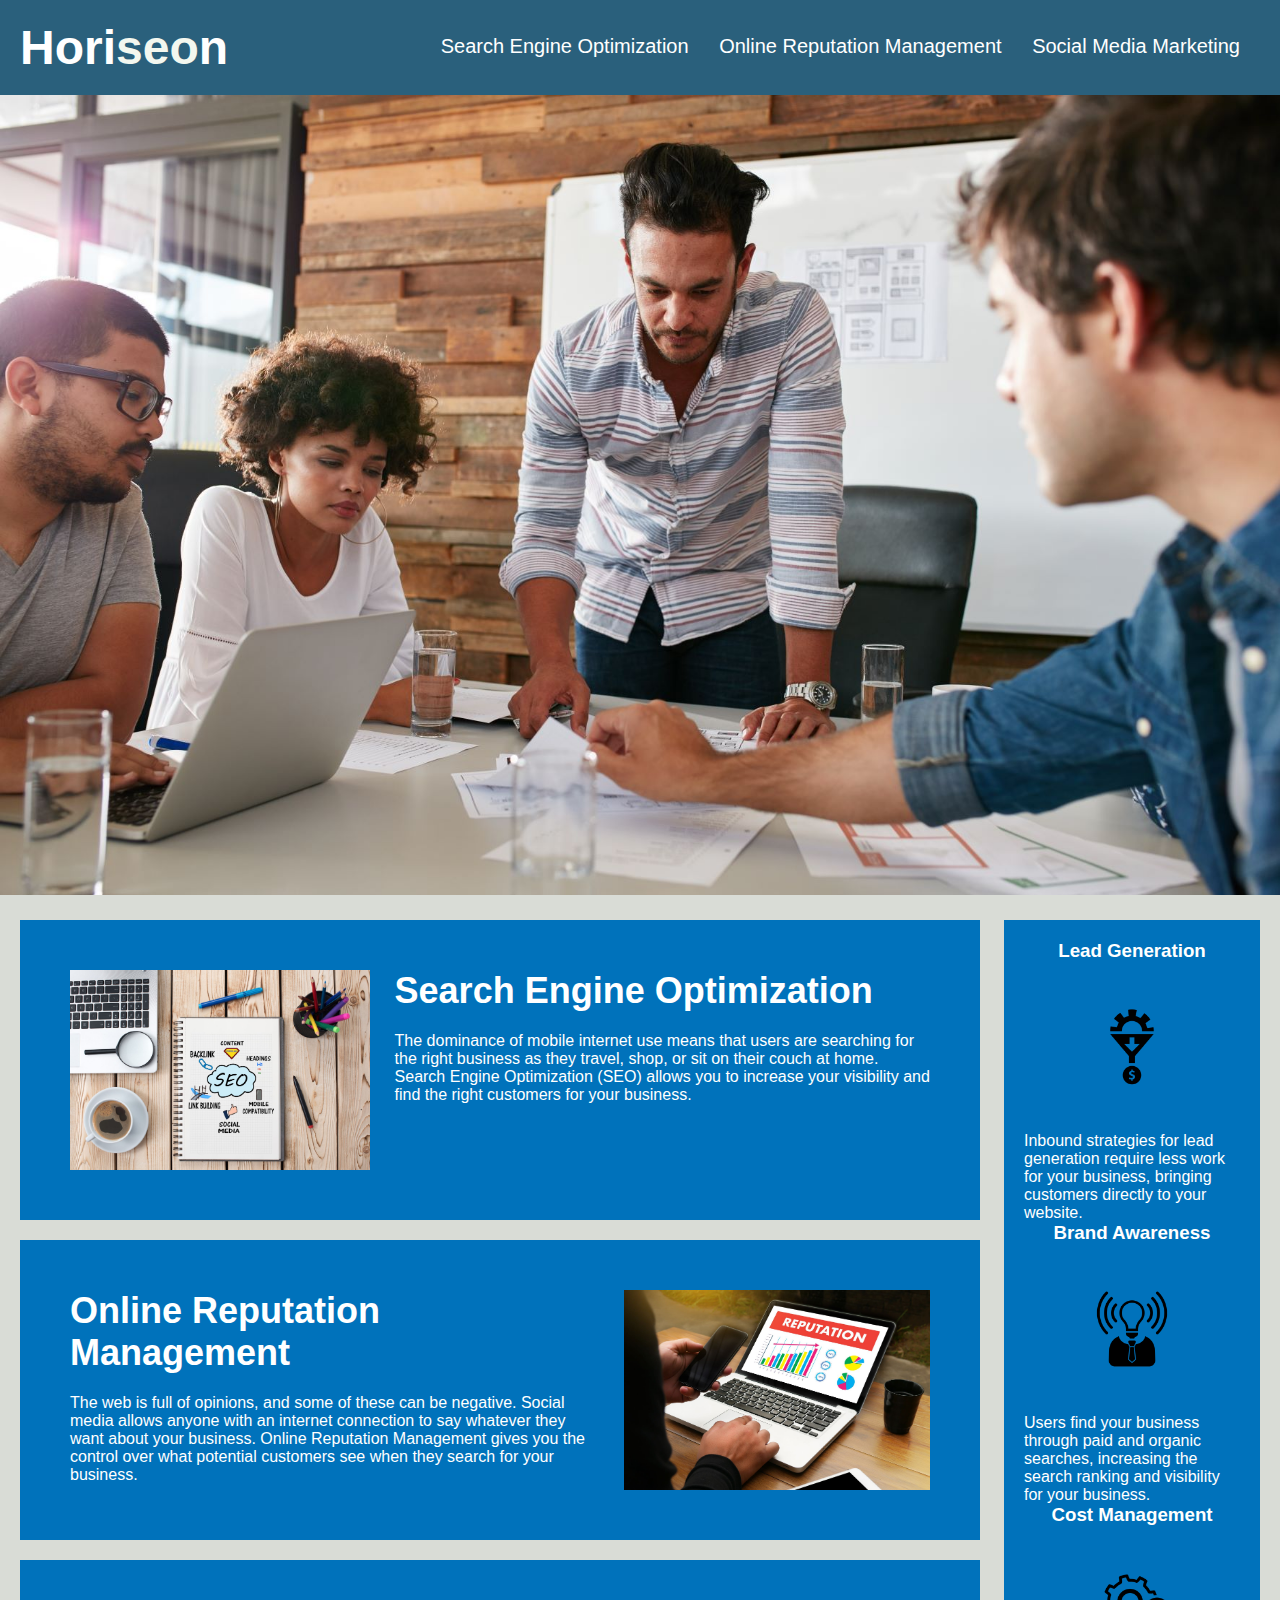
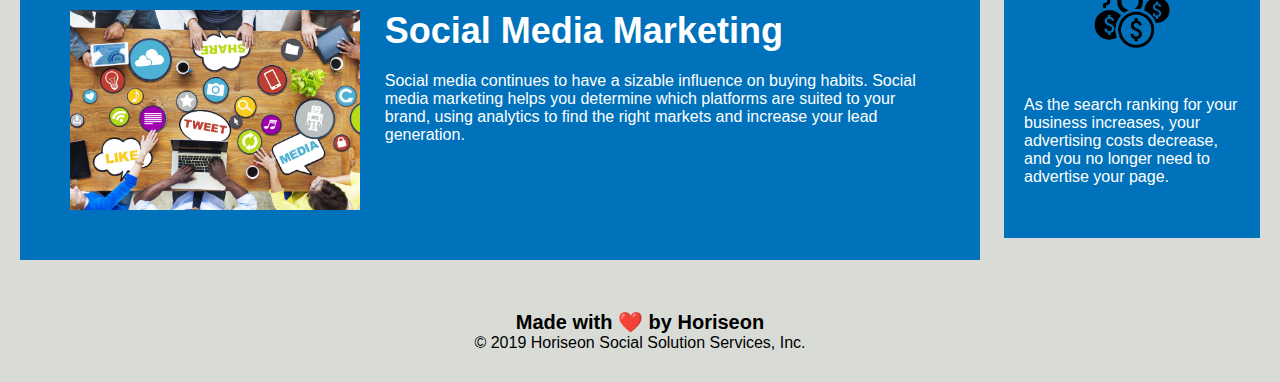
<file: index.html>
<!DOCTYPE html>
<html lang="en-gb">

<head>
    <meta charset="UTF-8">
    <meta http-equiv="X-UA-Compatible" content="IE=edge">
    <meta name="viewport" content="width=device-width, initial-scale=1.0">
    <link rel="stylesheet" href="./assets/css/style.css">
    <title>Sicial Solution Services</title>
    <meta name="description" content="Search engine optimizer, online reputation management, social media marketing,">

    
</head>

<body>
    <header>
        <h1>Hori<span class="seo">seo</span>n</h1>
        <nav>
            <ul>
                <li>
                    <a href="#search-engine-optimization">Search Engine Optimization</a>
                </li>
                <li>
                    <a href="#online-reputation-management">Online Reputation Management</a>
                </li>
                <li>
                    <a href="#social-media-marketing">Social Media Marketing</a>
                </li>
            </ul>
        </nav>
    </header>
    <div class="hero"></div>
    <main>
        <section id="search-engine-optimization">
            <img src="./assets/images/search-engine-optimization.WebP" alt="search engine optimization" class="float-left" />
            <h2>Search Engine Optimization</h2>
            <p>
                The dominance of mobile internet use means that users are searching for the right business as they travel, shop, or sit on their couch at home. Search Engine Optimization (SEO) allows you to increase your visibility and find the right customers for your business.
            </p>
        </section>
        <section id="online-reputation-management">
            <img src="./assets/images/online-reputation-management.WebP" alt="online reputation management" class="float-right" />
            <h2>Online Reputation Management</h2>
            <p>
                The web is full of opinions, and some of these can be negative. Social media allows anyone with an internet connection to say whatever they want about your business. Online Reputation Management gives you the control over what potential customers see when they search for your business.
            </p>
        </section>
        <section id="social-media-marketing">
            <img src="./assets/images/social-media-marketing.WebP" alt="social media marketing" class="float-left" />
            <h2>Social Media Marketing</h2>
            <p>
                Social media continues to have a sizable influence on buying habits. Social media marketing helps you determine which platforms are suited to your brand, using analytics to find the right markets and increase your lead generation.
            </p>
        </section>
    </main>
    <aside>
        <article>
            <h3>Lead Generation</h3>
            <img src="./assets/images/lead-generation.png" alt="Lead generation" />
            <p>
                Inbound strategies for lead generation require less work for your business, bringing customers directly to your website.
            </p>
        </div>
        <article>
            <h3>Brand Awareness</h3>
            <img src="./assets/images/brand-awareness.png" alt="brand awareness" />
            <p>
                Users find your business through paid and organic searches, increasing the search ranking and visibility for your business.
            </p>
        </div>
        <article>
            <h3>Cost Management</h3>
            <img src="./assets/images/cost-management.png" alt="cost management"></img>
            <p>
                As the search ranking for your business increases, your advertising costs decrease, and you no longer need to advertise your page.
            </p>
        </div>
    </aside>
    <footer>
        <h4>Made with ❤️️ by Horiseon</h4>
        <p>
            &copy; 2019 Horiseon Social Solution Services, Inc.
        </p>
    </footer>
</body>

</html>
</file>
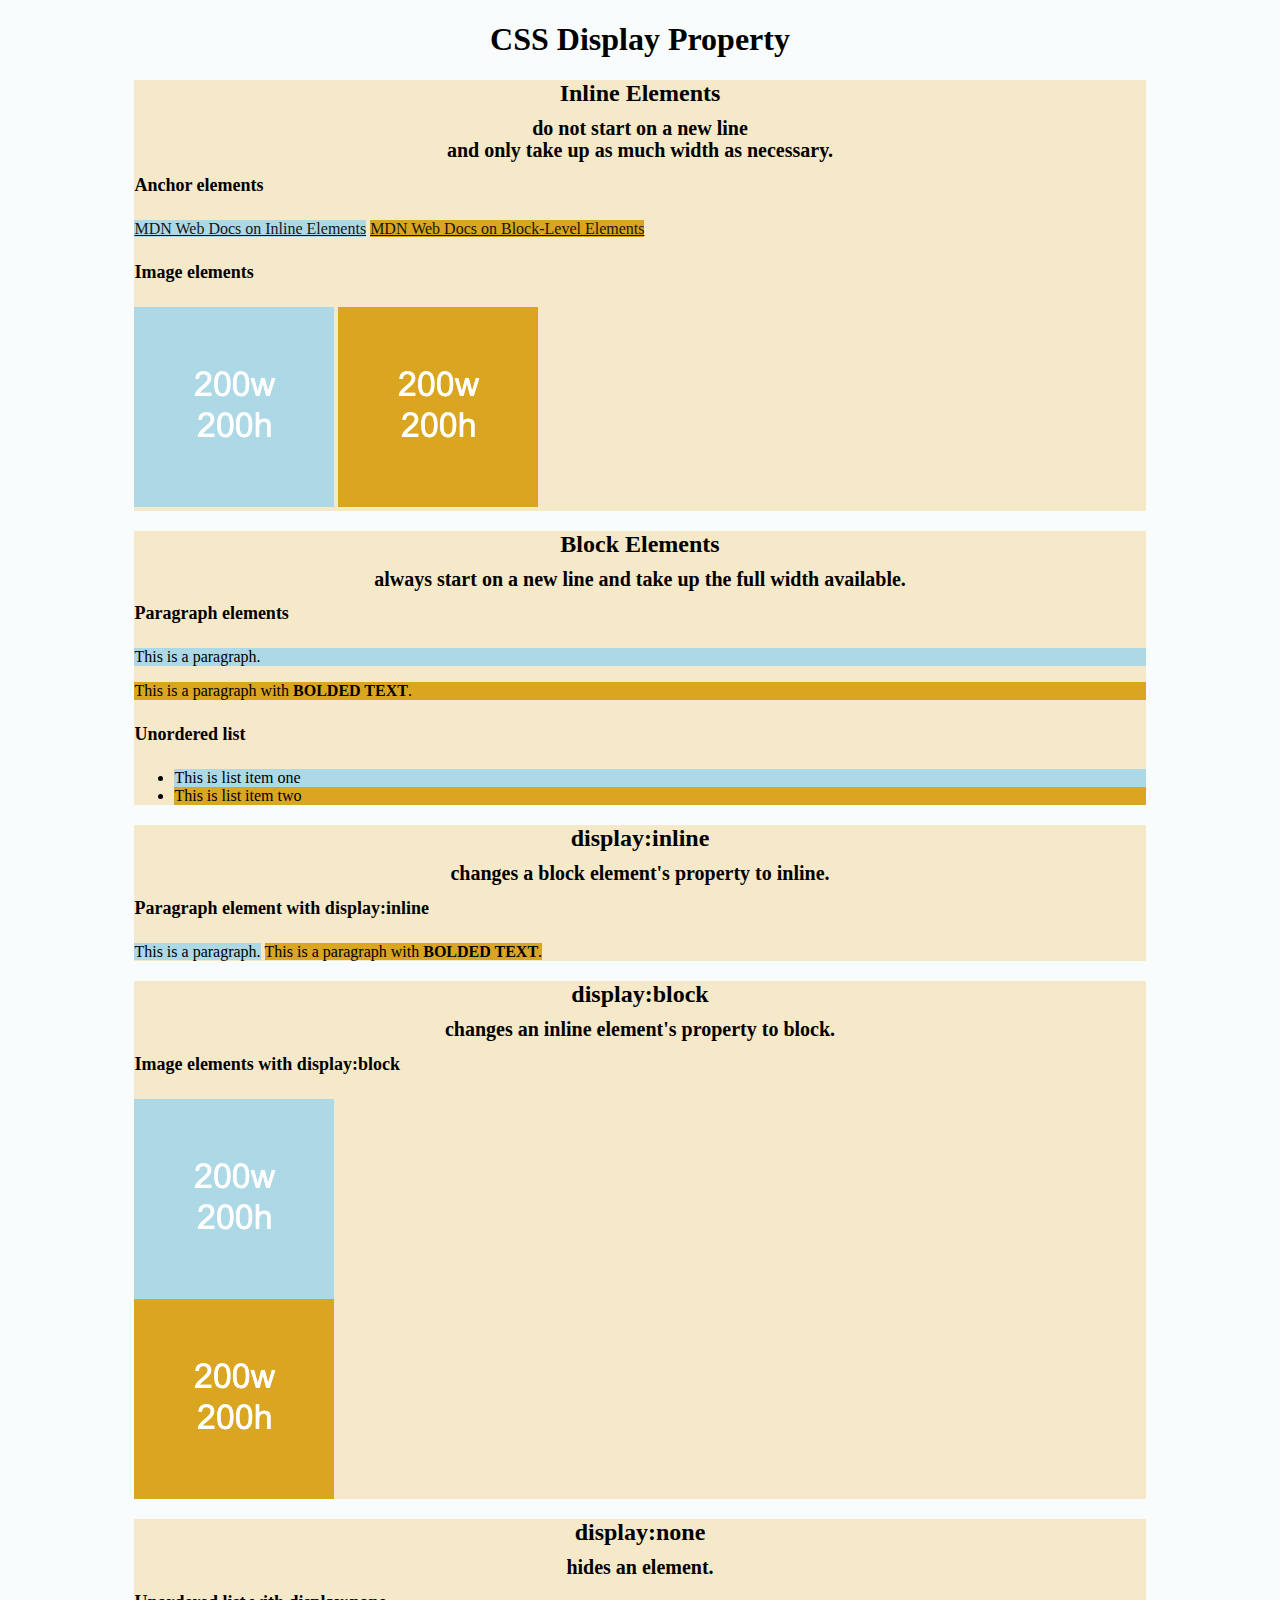
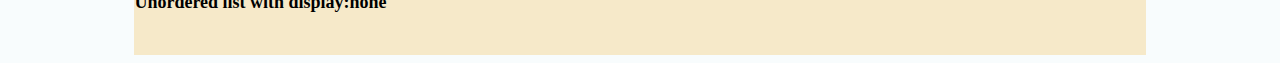
<file: week-1/03-css-layout-box-model-lesson/02-Ins-HTML-display/index.html>
<!DOCTYPE html>
<html lang="en-GB">

  <head>
    <meta charset="UTF-8">
    <title>HTML Display</title>
    <link rel="stylesheet" href="./assets/css/style.css">
  </head>

  <body>
    <header>
      <!-- Headers -->
      <h1>CSS Display Property</h1>
    </header>

    <section>
      <h2>Inline Elements</h2>
      <h3>do not start on a new line</h3>
      <h3>and only take up as much width as necessary.</h3>
      <!--Anchor elements <a> are inline elements-->
      <h4>Anchor elements</h4>
      <a class="first-element" href="https://developer.mozilla.org/en-US/docs/Web/HTML/Inline_elements">MDN Web Docs on Inline Elements</a>
      <a class="second-element" href="https://developer.mozilla.org/en-US/docs/Web/HTML/Block-level_elements">MDN Web Docs on Block-Level Elements</a>
      <!--Images <img> are inline elements-->
      <h4>Image elements</h4>
      <img class="first-element" src="./assets/images/image-1.png" alt="box with text reading 200w 200h"/>
      <img class="second-element" src="./assets/images/image-2.png" alt="box with text reading 200w 200h"/>
    </section>

    <section>
      <h2>Block Elements</h2>
      <h3>always start on a new line and take up the full width available.</h3>
      <!--Paragraph <p> elements are block elements-->
      <h4>Paragraph elements</h4>
      <p class="first-element">This is a paragraph.</p>
      <p class="second-element">This is a paragraph with <strong>BOLDED TEXT</strong>.</p>
       <!--Unordered lists are block elements-->
      <h4>Unordered list</h4>
      <ul>
        <li class="first-element" >This is list item one</li>
        <li class="second-element" >This is list item two</li>
      </ul>
    </section>

    <section>
      <h2>display:inline</h2>
      <h3>changes a block element's property to inline.</h3>
      <h4>Paragraph element with display:inline</h4>
      <p class="first-element display-inline">This is a paragraph.</p>
      <p class="second-element display-inline">This is a paragraph with <strong>BOLDED TEXT</strong>.</p>
    </section>

    <section>
      <h2>display:block</h2>
      <h3>changes an inline element's property to block.</h3>
      <h4>Image elements with display:block</h4>
      <img class="first-element display-block" src="./assets/images/image-1.png" alt="box with height and width text"/>
      <img class="second-element display-block" src="./assets/images/image-2.png" alt="box with height and width text"/>  
    </section>

    <section>
      <h2>display:none</h2>
      <h3>hides an element.</h3>
      <h4>Unordered list with display:none</h4>
      <ul class="display-none">
        <li>This is list item one</li>
        <li>This is list item two</li>
      </ul>
      <br>
    </section>

  </body>

</html>
</file>
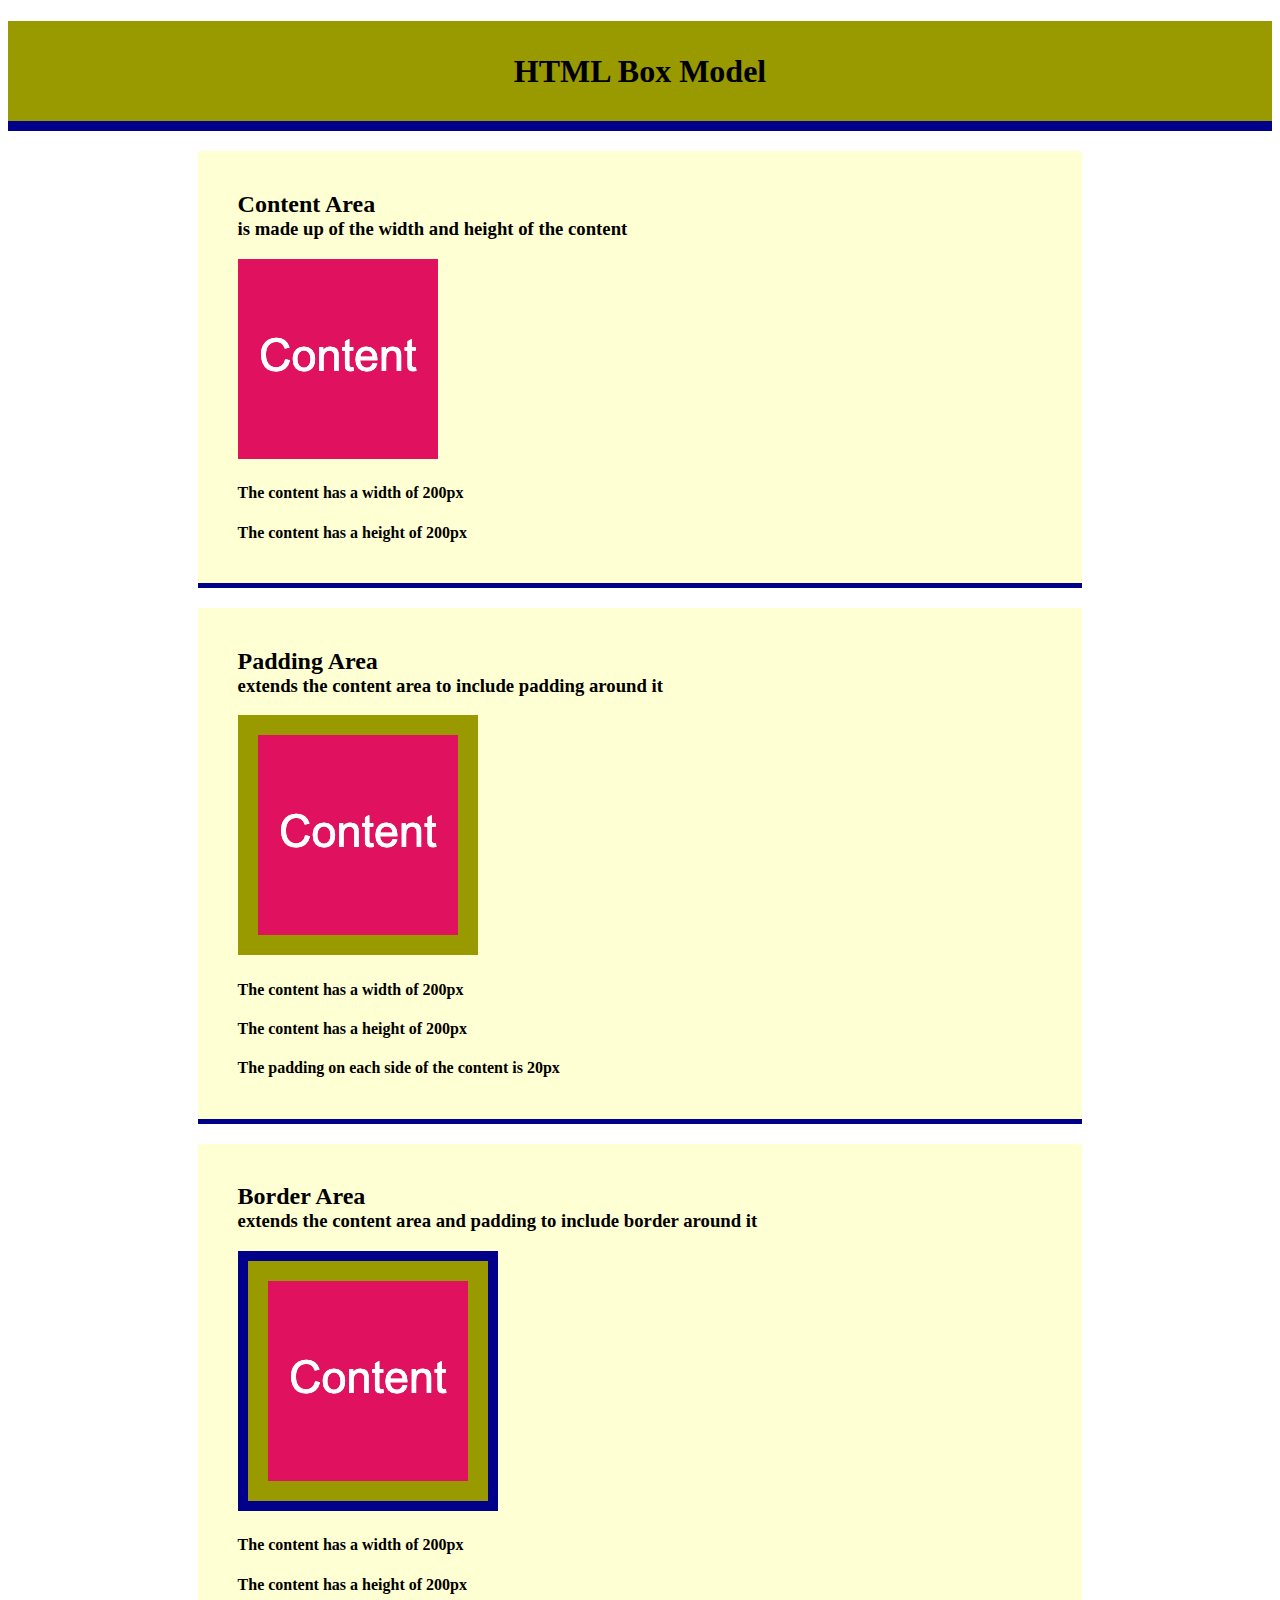
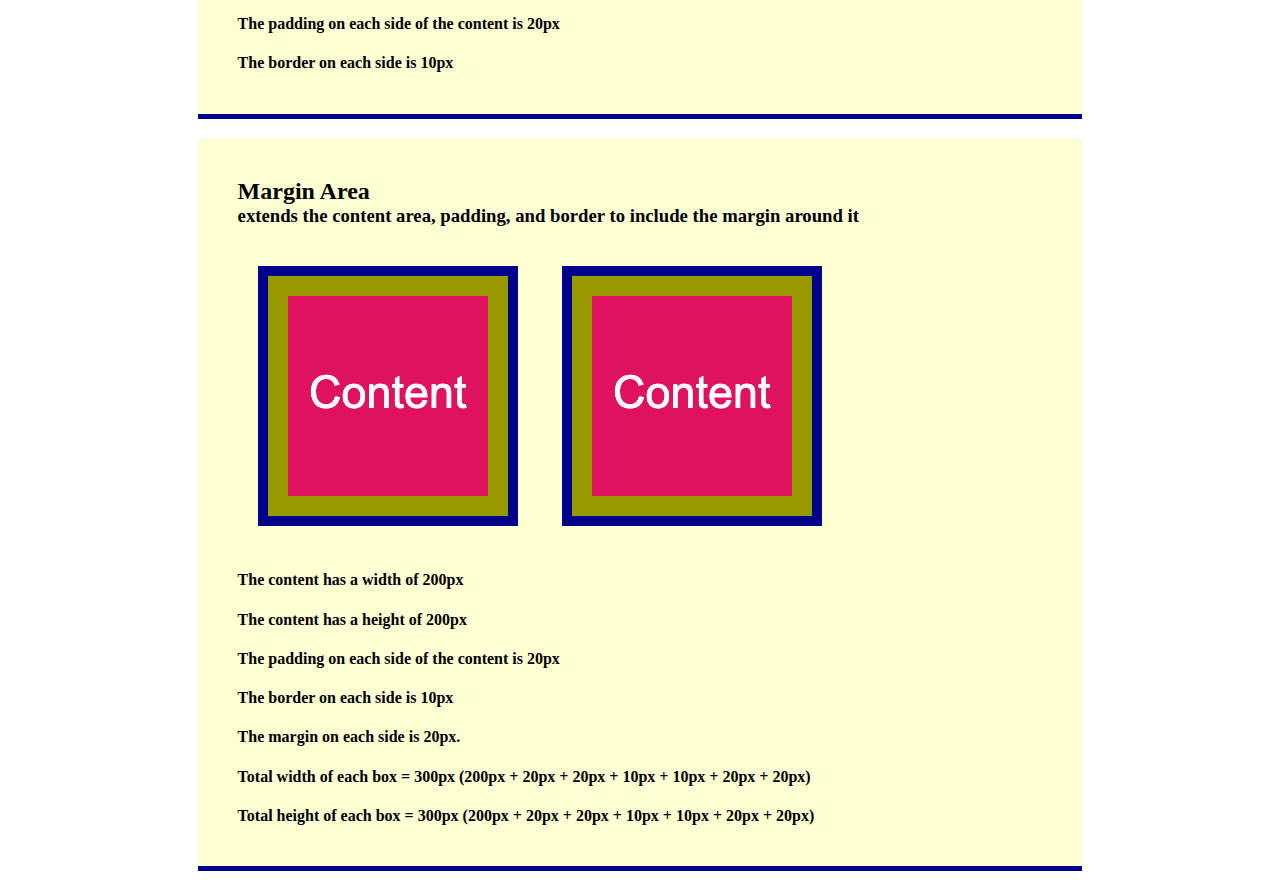
<file: week-1/03-css-layout-box-model-lesson/04-Ins-CSS-box-model/index.html>
<!DOCTYPE html>
<html lang="en-GB">

  <head>
    <meta charset="UTF-8">
    <title>CSS Box Model</title>
    <link rel="stylesheet" href="./assets/css/style.css">
  </head>

  <body>
    <header>
      <h1>HTML Box Model</h1>
    </header>
    
    <section>
      <div class="example-box">
        <h2>Content Area</h2>
        <h3>is made up of the width and height of the content</h3>
        <img src="./assets/images/image-1.png" alt="box with number 1"/>
        <h4>The content has a width of 200px</h4>
        <h4>The content has a height of 200px</h4>
      </div>
    </section>

    <section>
      <div class="example-box">
        <h2>Padding Area</h2>
        <h3>extends the content area to include padding around it</h3>
        <img class="image-padding" src="./assets/images/image-1.png" alt="box with number 1"/>
        <h4>The content has a width of 200px</h4>
        <h4>The content has a height of 200px</h4>
        <h4>The padding on each side of the content is 20px</h4>
      </div>
    </section>

    <section>
      <div class="example-box">
        <h2>Border Area</h2>
        <h3>extends the content area and padding to include border around it</h3>
        <img class="image-padding image-border" src="./assets/images/image-1.png" alt="box with number 1"/>
        <h4>The content has a width of 200px</h4>
        <h4>The content has a height of 200px</h4>
        <h4>The padding on each side of the content is 20px</h4>
        <h4>The border on each side is 10px</h4>
      </div>
    </section>

    <section>
      <div class="example-box">
        <h2>Margin Area</h2>
        <h3>extends the content area, padding, and border to include the margin around it</h3>
        <img class="image-padding image-border image-margin" src="./assets/images/image-1.png" alt="box with number 1"/>
        <img class="image-padding image-border image-margin" src="./assets/images/image-1.png" alt="box with number 1"/>
        <h4>The content has a width of 200px</h4>
        <h4>The content has a height of 200px</h4>
        <h4>The padding on each side of the content is 20px</h4>
        <h4>The border on each side is 10px</h4>
        <h4>The margin on each side is 20px.</h4>
        <h4>Total width of each box = 300px (200px + 20px + 20px + 10px + 10px + 20px + 20px)</h4>
        <h4>Total height of each box = 300px (200px + 20px + 20px + 10px + 10px + 20px + 20px)</h4>
      </div>
    </section>
      
  </body>

</html>
</file>
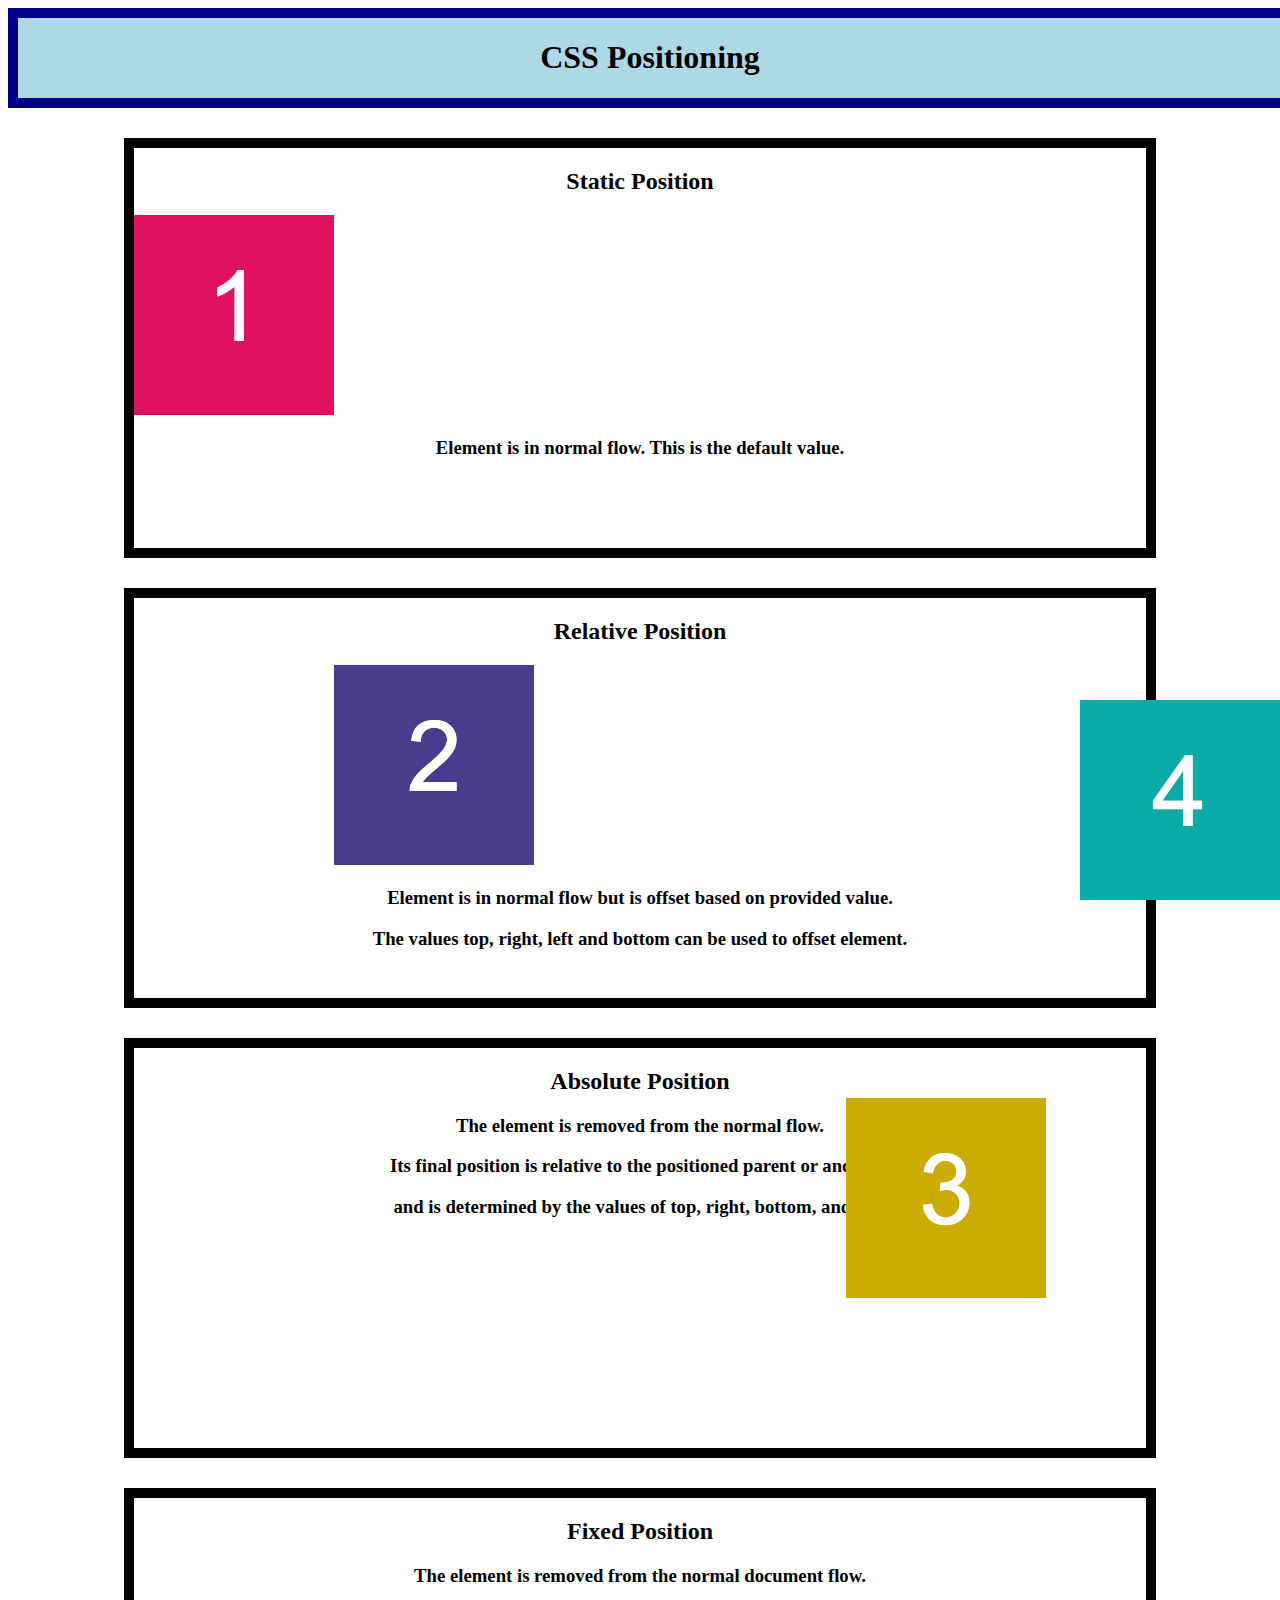
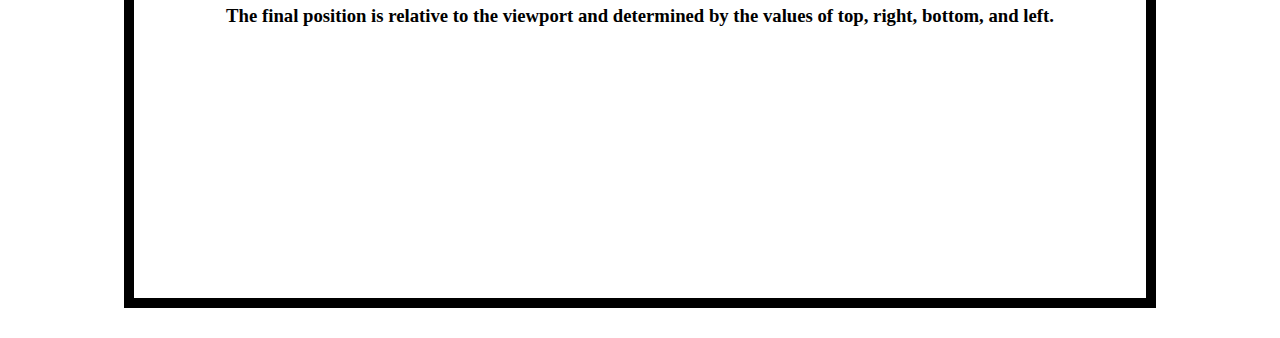
<file: week-1/03-css-layout-box-model-lesson/06-Ins-CSS-positioning/index.html>
<!DOCTYPE html>
<html lang="en-GB">
  <head>
    <meta charset="UTF-8">
    <meta name="viewport" content="width=device-width, initial-scale=1.0">
    <link rel="stylesheet" href="./assets/css/style.css">
    <title>CSS Positioning</title>
  </head>

  <body>
    <header>
      <h1>CSS Positioning</h1>
    </header>

    <section>
      <h2>Static Position</h2>
      <img src="./assets/images/image-1.png" alt="box with number 1"/>
      <h3>Element is in normal flow. This is the default value.</h3>
    </section>

    <section>
      <h2>Relative Position</h2>
      <img id="relative-box" src="./assets/images/image-2.png" alt="box with number 2"/>
      <h3>Element is in normal flow but is offset based on provided value.</h3>
      <h3>The values top, right, left and bottom can be used to offset element.</h3>
    </section>

    <section id="absolute-section">
      <h2>Absolute Position</h2>
      <img id="absolute-box" src="./assets/images/image-3.png" alt="box with number 3"/>
      <h3>The element is removed from the normal flow.</h3>
      <h3>Its final position is relative to the positioned parent or ancestor</h3>
      <h3>and is determined by the values of top, right, bottom, and left.</h3>
    </section>

    <section>
      <h2>Fixed Position</h2>
      <img id="fixed-box" src="./assets/images/image-4.png" alt="box with number 4">
      <h3>The element is removed from the normal document flow.</h3>
      <h3>The final position is relative to the viewport and determined by the values of top, right, bottom, and left. </h3>
    </section>
  </body>

</html>
</file>
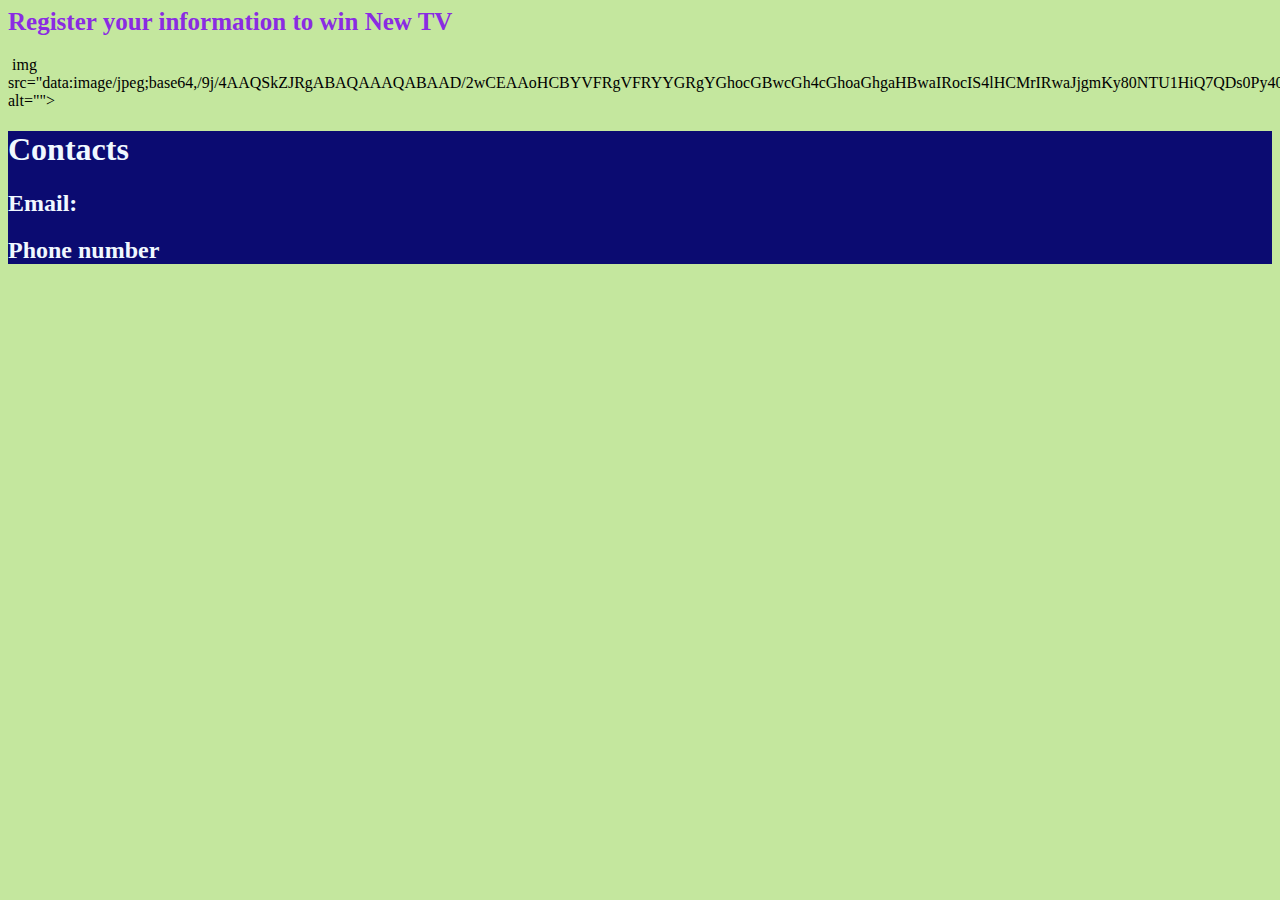
<file: week-1/03-css-layout-box-model-lesson/08-Stu-Project-Landing-Page/index.html>
<!DOCTYPE html>
<html lang="en">

<head>
    <meta charset="UTF-8" />
    <meta http-equiv="X-UA-Compatible" content="IE=edge" />
    <meta name="viewport" content="width=device-width, initial-scale=1.0" />
    <title>Application</title>
    <link rel="stylesheet" href="style.css">
</head>

<body>
    <header>
        <strong>Register your information to win New TV</strong> <font-size></font-size>
    </header>

        <main>
        <section>
            <a>

            </a>
            <h2></h2>
        </section>
        <image>
            img src="[data-uri]" alt="">
        </image>
    </main>

    <footer>
        <h1>Contacts</h1>
        <h2>Email:</h2>
        <h2>Phone number</h2>
    </footer>
</body>

</html>
</file>
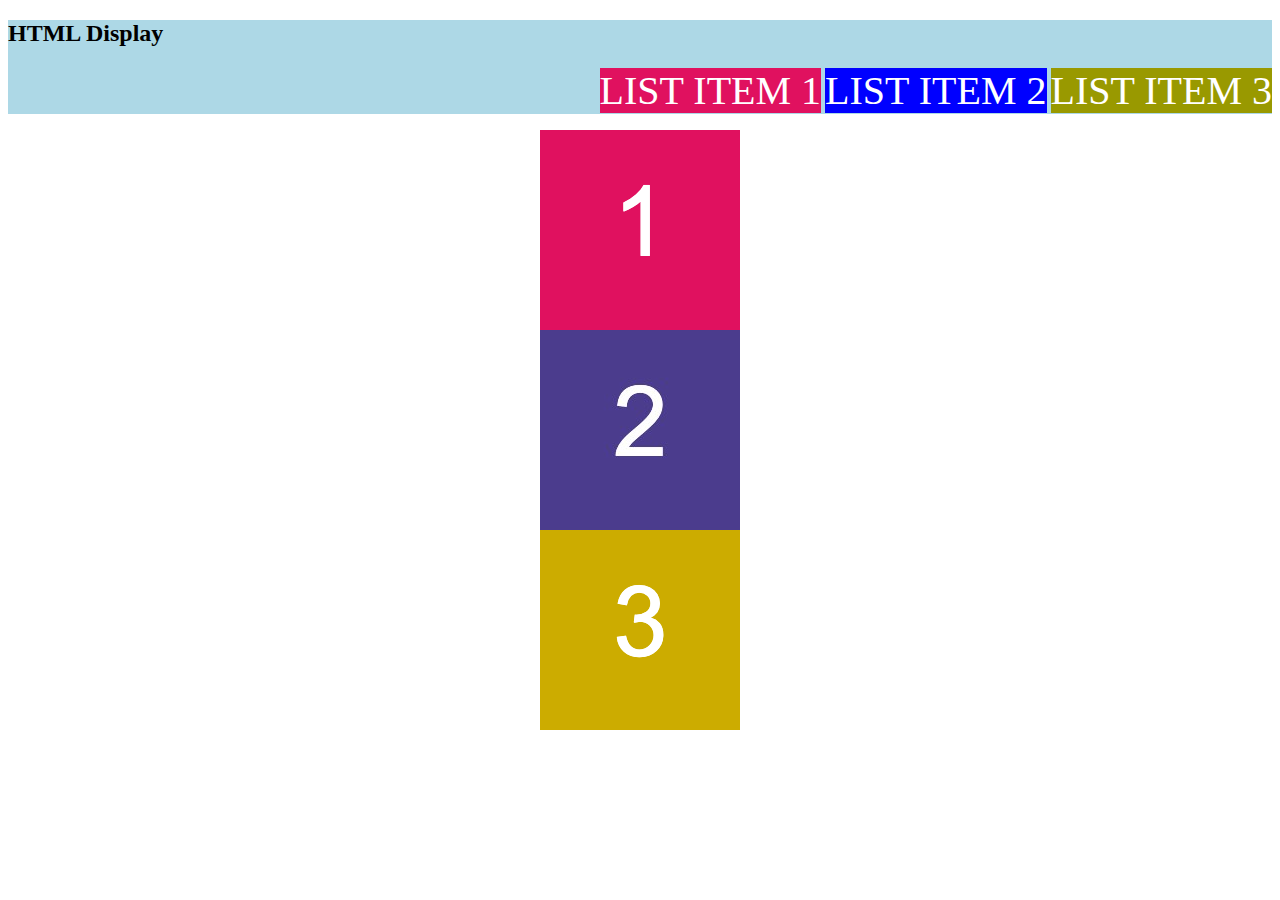
<file: week-1/03-css-layout-box-model-lesson/03-Stu-HTML-display/starter/index.html>
<!DOCTYPE html>
<html lang="en-GB">

  <head>
    <meta charset="UTF-8">
    <title>HTML Display</title>
    <link rel="stylesheet" href="./assets/css/style.css">
  </head>

  <body>
    <header>
      <h2>HTML Display</h2>
      <nav>
        <ul>
          <li id="item-1">LIST ITEM 1</li>
          <li id="item-2">LIST ITEM 2</li>
          <li id="item-3">LIST ITEM 3</li>
        </ul>
      </nav>
    </header>
    
    <section class="pictures">
      <img src="./assets/images/image-1.png" alt="box with number 1"/>
      <img src="./assets/images/image-2.png" alt="box with number 2"/> 
      <img id="image-3" src="./assets/images/image-3.png" alt="box with number 3"/> 
    </section>
  </body>

</html>
</file>
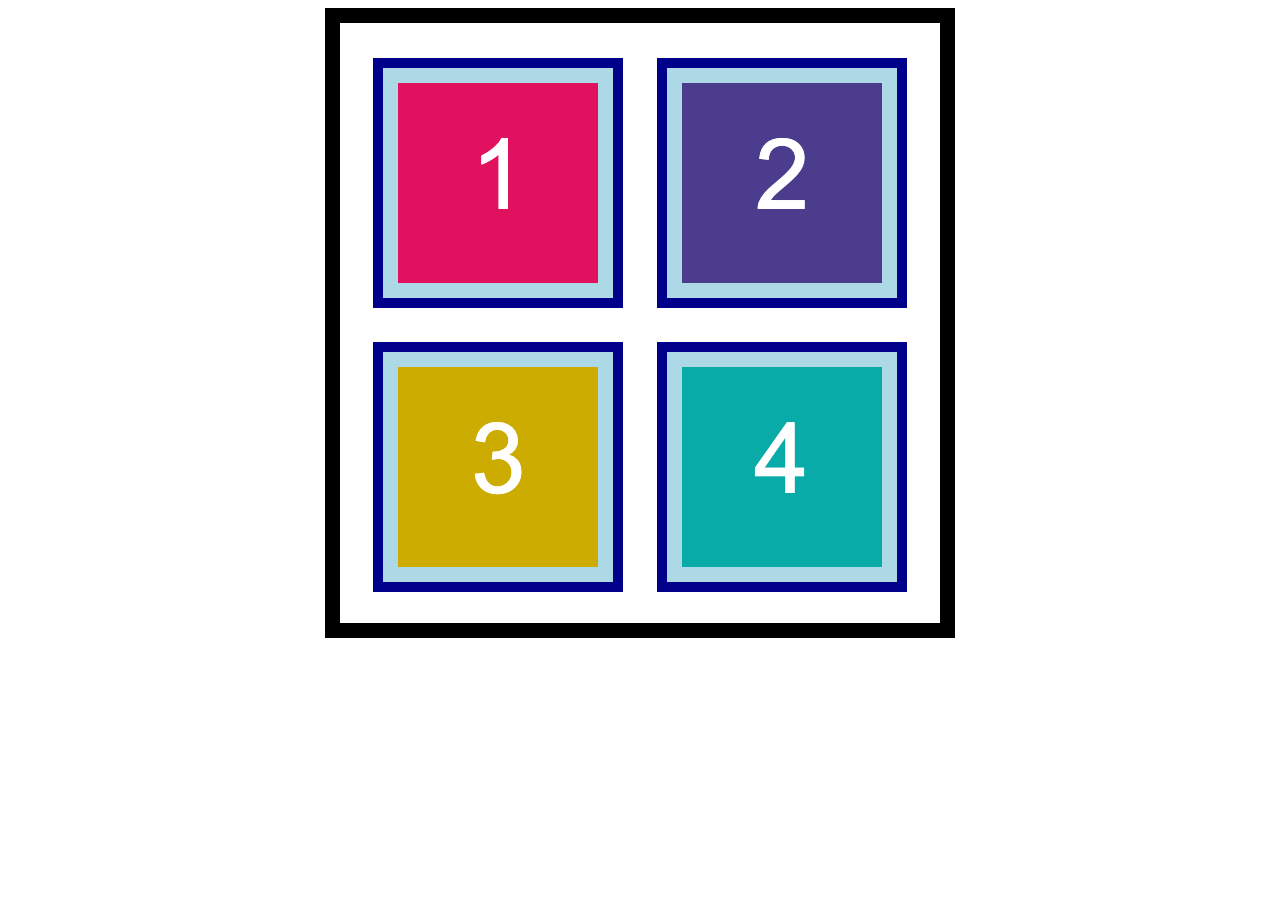
<file: week-1/03-css-layout-box-model-lesson/05-Stu-CSS-box-model/starter/index.html>
<!DOCTYPE html>
<html lang="en-GB">

  <head>
    <meta charset="UTF-8">
    <title>HTML Box Model</title>
    <link rel="stylesheet" type="text/css" href="./assets/css/style.css">
  </head>

  <body>
    <section>
      <div>
      <img src="./assets/images/image-1.png" alt="box with number 1"/>
      <img src="./assets/images/image-2.png" alt="box with number 2"/>
      <img src="./assets/images/image-3.png" alt="box with number 3"/>
      <img src="./assets/images/image-4.png" alt="box with number 4"/>
    </div>
  </section>
  </body>

</html>
</file>
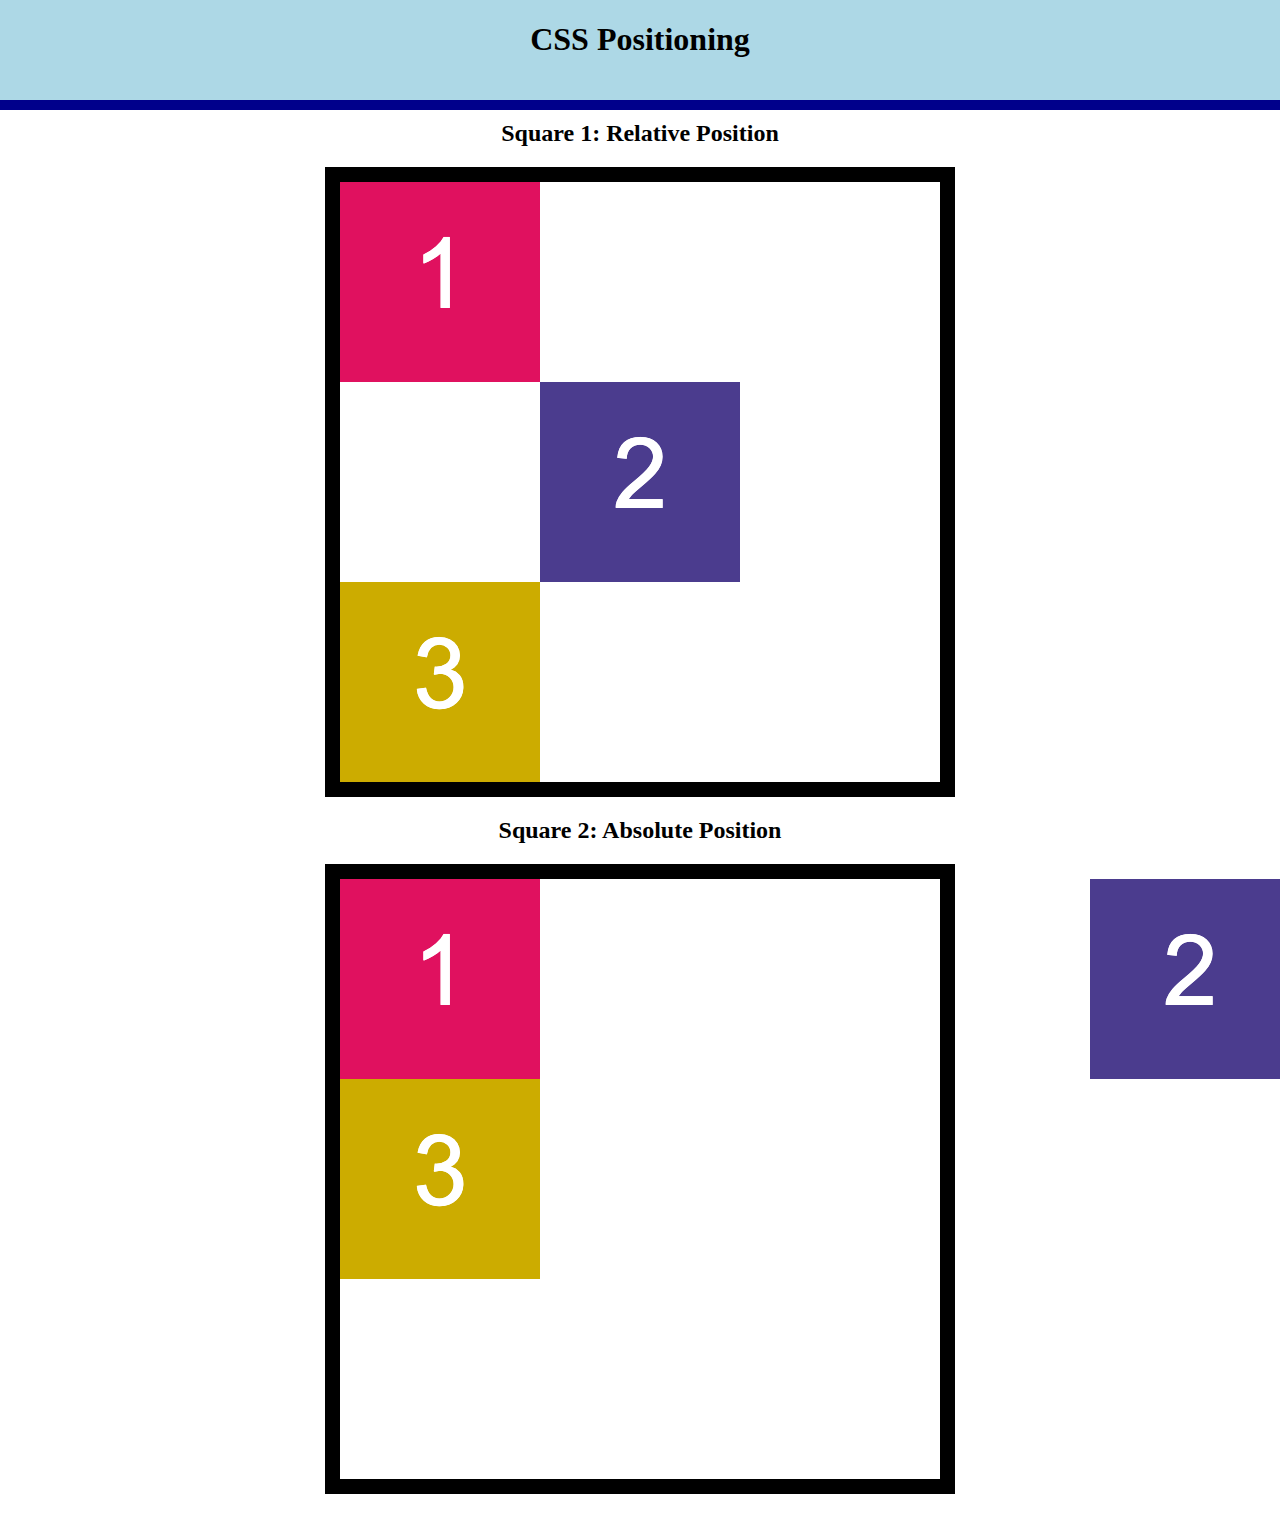
<file: week-1/03-css-layout-box-model-lesson/07-Stu-CSS-positioning/starter/index.html>
<!DOCTYPE html>
<html lang="en-GB">

<head>
  <meta charset="UTF-8">
  <title>CSS Positioning</title>
  <link rel="stylesheet" type="text/css" href="./assets/css/style.css">
</head>

<body>
  <header>
    <h1>CSS Positioning</h1>
  </header>

  <main>
    <section>
      <h2>Square 1: Relative Position</h2>
      <div class="container">
        <img src="./assets/images/image-1.png" alt="box with number 1" />
        <img id="relative-box-2" src="./assets/images/image-2.png" alt="box with number 2" />
        <img src="./assets/images/image-3.png" alt="box with number 3" />
      </div>
    </section>

    <section>
      <h2>Square 2: Absolute Position</h2>
      <div class="container absolute-container">
        <img src="./assets/images/image-1.png" alt="box with number 1" />
        <img id="absolute-box-2" src="./assets/images/image-2.png" alt="box with number 2" />
        <img src="./assets/images/image-3.png" alt="box with number 3" />
      </div>
    </section>
  </main>
</body>

</html>
</file>
<file: assets/css/style.css>
* {
    box-sizing: border-box;
    padding: 0;
    margin: 0;
}

body {
    background-color: #d9dcd6;
}

header {
    padding: 20px;
    font-family: 'Trebuchet MS', 'Lucida Sans Unicode', 'Lucida Grande', 'Lucida Sans', Arial, sans-serif;
    background-color: #2a607c;
    color: #ffffff;
}

header h1 {
    display: inline-block;
    font-size: 48px;
}

header h1 .seo {
    color: #f3f7ef;
}

header nav {
    padding-top: 15px;
    margin-right: 20px;
    float: right;
    font-family: 'Gill Sans', 'Gill Sans MT', Calibri, 'Trebuchet MS', sans-serif;
    font-size: 20px;
}

header nav ul {
    list-style-type: none;
}

header nav ul li {
    display: inline-block;
    margin-left: 25px;
}

a {
    color: #ffffff;
    text-decoration: none;
}

p {
    font-size: 16px;
}

.hero {
    height: 800px;
    width: 100%;
    margin-bottom: 25px;
    background-image: url("../images/digital-marketing-meeting.WebP");
    background-size: cover;
    background-position: center;
}

.float-left {
    float: left;
    margin-right: 25px;
}

.float-right {
    float: right;
    margin-left: 25px;
}

main {
    width: 75%;
    display: inline-block;
    margin-left: 20px;
}

aside {
    margin-right: 20px;
    padding: 20px;
    clear: both;
    float: right;
    width: 20%;
    height: 100%;
    font-family: 'Gill Sans', 'Gill Sans MT', Calibri, 'Trebuchet MS', sans-serif;
    background-color: #0072bb;
}

aside article {
    margin-bottom: 32px;
    color: #ffffff;
}


aside article h3 {
    margin-bottom: 10px;
    text-align: center;
}


aside article img {
    display: block;
    margin: 10px auto;
    max-width: 150px;
}

main section {
    margin-bottom: 20px;
    padding: 50px;
    height: 300px;
    font-family: 'Gill Sans', 'Gill Sans MT', Calibri, 'Trebuchet MS', sans-serif;
    background-color: #0072bb;
    color: #ffffff;
}


main section img {
    max-height: 200px;
}


main section h2 {
    margin-bottom: 20px;
    font-size: 36px;
}

footer {
    padding: 30px;
    clear: both;
    font-family: 'Trebuchet MS', 'Lucida Sans Unicode', 'Lucida Grande', 'Lucida Sans', Arial, sans-serif;
    text-align: center;
}

footer h4 {
    font-size: 20px;
}
</file>
<file: week-1/03-css-layout-box-model-lesson/02-Ins-HTML-display/assets/css/style.css>
body {
  background-color: #f8fcfd;
}

h1,
h2,
h3 {
  text-align: center;
}

h3 {
  font-size: 20px;
  line-height: 2px;
}

h4 {
  font-size: 18px;
}

a {
  font-size: 16px;
  color: #181510;
}

section {
  margin: 0 auto;
  width: 80%;
  background-color: #f6e9c9;
}

.first-element {
  background-color: lightblue;
}

.second-element {
  background-color: goldenrod;
}

/* Sets display of all elements with class selector to block */
.display-block {
  display: block;
}

/* Sets display of all elements with class selector to inline */
.display-inline {
  display: inline;
}

/* Sets display of all elements with class selector to inline */
.display-none {
  display: none;
}
</file>
<file: week-1/03-css-layout-box-model-lesson/04-Ins-CSS-box-model/assets/css/style.css>
header {
  height: 100px;
  width: 100%;
  /* Sets border to bottom only */
  border-bottom: 10px solid darkblue;
  background-color: #999900;
}

section {
  width: 70%;
  /* Sets top and bottom margin to 20px. Auto will center element */
  margin: 20px auto;
  border-bottom: 5px solid darkblue;
  background-color: #ffffd4;
}

h1 {
  text-align: center;
  line-height: 100px;
}

h2 {
  /* Sets bottom margin to 0 */
  margin-bottom: 0;
}

h3 {
  /* Sets top margin to 0 */
  margin-top: 0;
}

.example-box {
  /* Shortcut method sets top and bottom padding to 20px and left and right to 40px */
  padding: 20px 40px;
}

.image-padding {
  /* Sets padding on all sides to 20px */
  padding: 20px;
  background-color: #999900;
}

.image-border {
  /* Sets border on all sides */
  border: 10px solid darkblue;
}

.image-margin {
  /* Sets all sides to 20px */
  margin: 20px;
}
</file>
<file: week-1/03-css-layout-box-model-lesson/06-Ins-CSS-positioning/assets/css/style.css>
h1,
h2,
h3 {
  text-align: center;
}

header {
  width: 100%;
  border: 10px solid darkblue;
  background-color: lightblue;
}

section {
  height: 400px;
  width: 80%;
  margin: 30px auto;
  border: 10px solid black;
}

/* Relative positioning */
#relative-box {
  position: relative;
  left: 200px;
}

/* Absolute positioning */
#absolute-section {
  position: relative;
}

#absolute-box {
  position: absolute;
  top: 50px;
  right: 100px;
}

/* Fixed positioning */
#fixed-box {
  position: fixed;
  bottom: 0;
  right: 0;
}
</file>
<file: week-1/03-css-layout-box-model-lesson/08-Stu-Project-Landing-Page/style.css>
body{
    background-color: rgb(196, 231, 158);
}

footer{
    background-color: rgb(11, 11, 113);
    color: aliceblue;
}


header{
    font-size: 25px;
    color: blueviolet;
}
</file>
<file: week-1/03-css-layout-box-model-lesson/03-Stu-HTML-display/starter/assets/css/style.css>
header {
  width: 100%;
  background-color: lightblue;
}

h2 {
  text-align: left;
}

ul {
  text-align: right;
  color: #ffffff;
}

li {
  list-style-type: none;
  font-size: 40px;
  display: inline;
}

img {
  margin: 0 auto;
  display: block;
}

#item-1 {
  background-color: #e0115f;
}

#item-2 {
  background-color: #0000ff;
}

#item-3 {
  background-color: #999900;
}
</file>
<file: week-1/03-css-layout-box-model-lesson/05-Stu-CSS-box-model/starter/assets/css/style.css>
section {
  width: 600px;
  height: 600px;
  text-align: center;
  border: 15px solid black;
  display: block;
  margin: auto;
}

img {
  width: 200px;
  height: 200px;
  background-color: lightblue;
  padding: 15px;
  margin: 15px;
  border: 10px solid darkblue;
}
div{
  margin-top: 20px;
}
</file>
<file: week-1/03-css-layout-box-model-lesson/07-Stu-CSS-positioning/starter/assets/css/style.css>
body {
  position: relative;
  margin: 0;
  padding: 0;
}

main {
  padding-top: 100px;
}

h1,
h2,
h3 {
  text-align: center;
}

img {
  display: block;
}

header {
  position: fixed;
  top: 0;
  z-index: 2;
  width: 100%;
  height: 100px;
  border-bottom: 10px solid darkblue;
  background-color: lightblue;
}

.container {
  width: 600px;
  height: 600px;
  margin: 20px auto;
  border: 15px solid black;
}

.absolute-container {
  position: relative;
}

#relative-box-2{
 position: relative;
 left: 200px;
}

#absolute-box-2{
position: absolute;
top: 0px;
right: -350px
  
}
</file>
